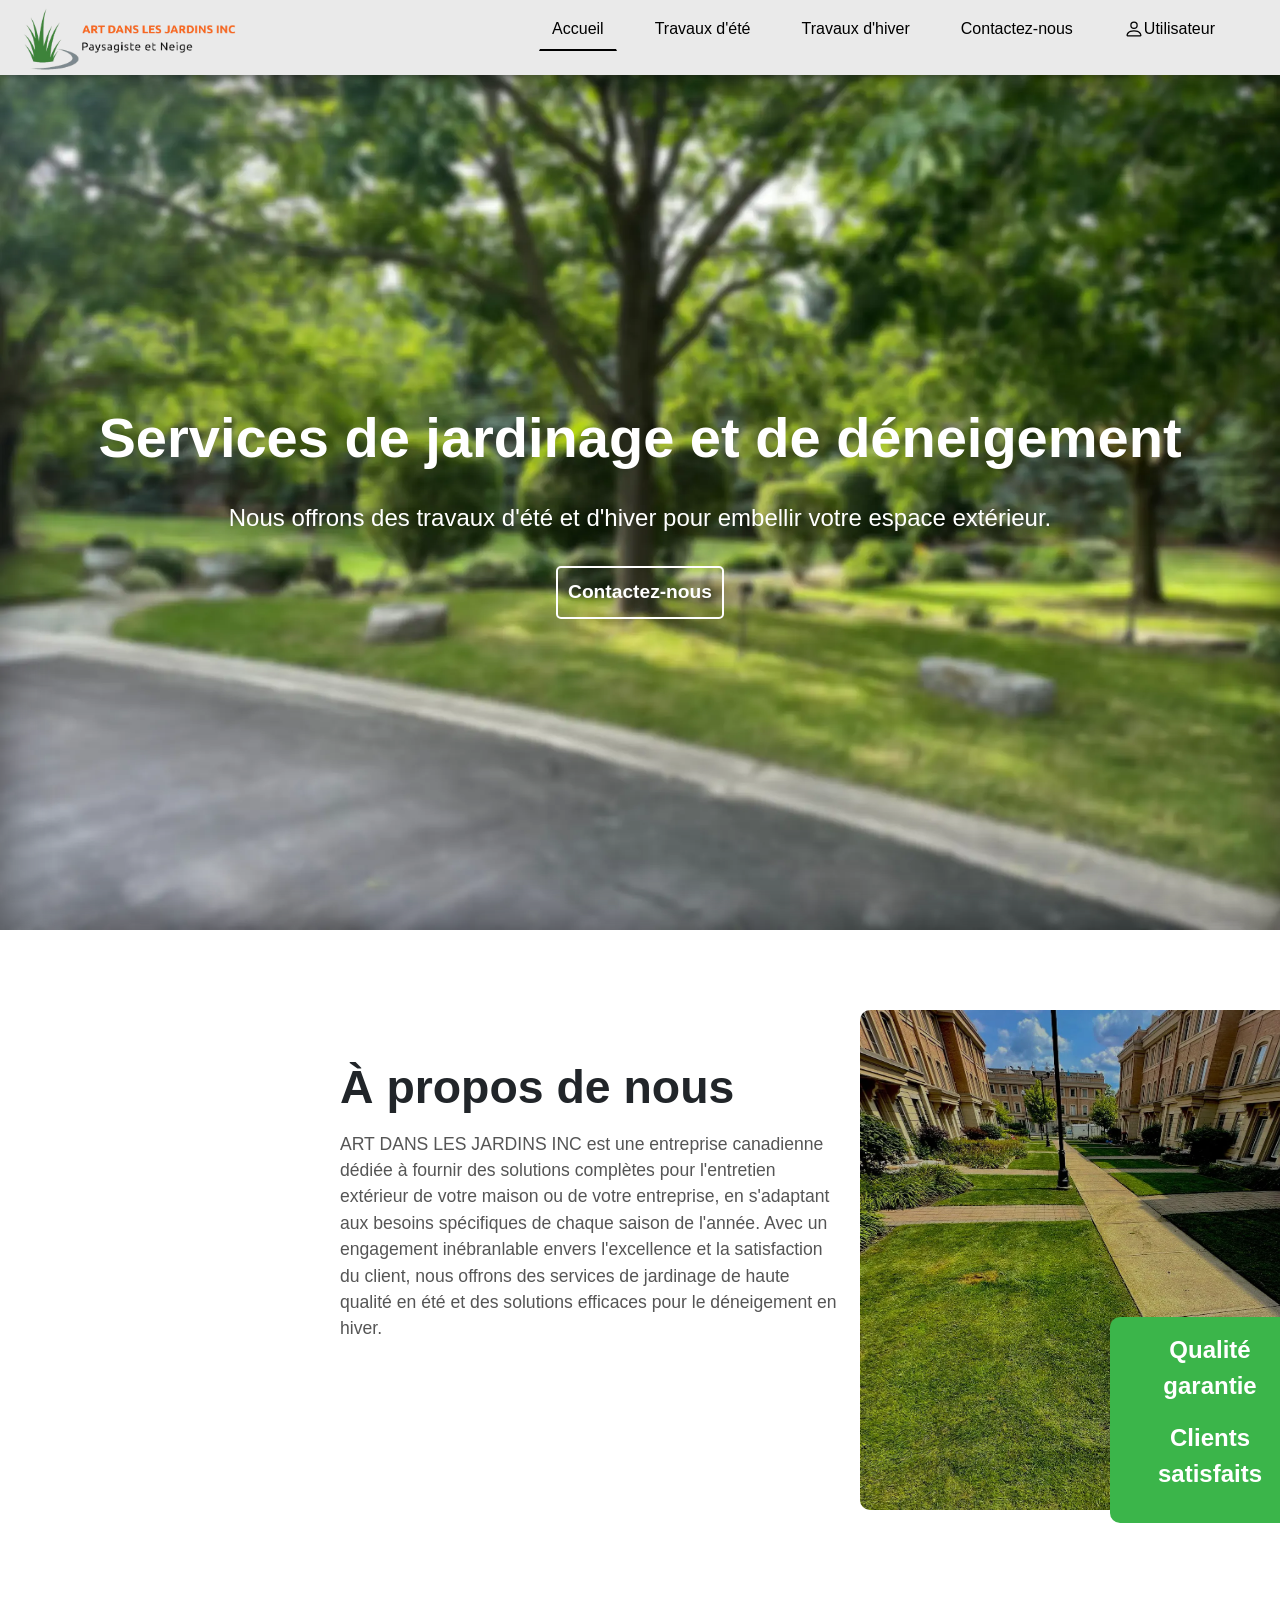
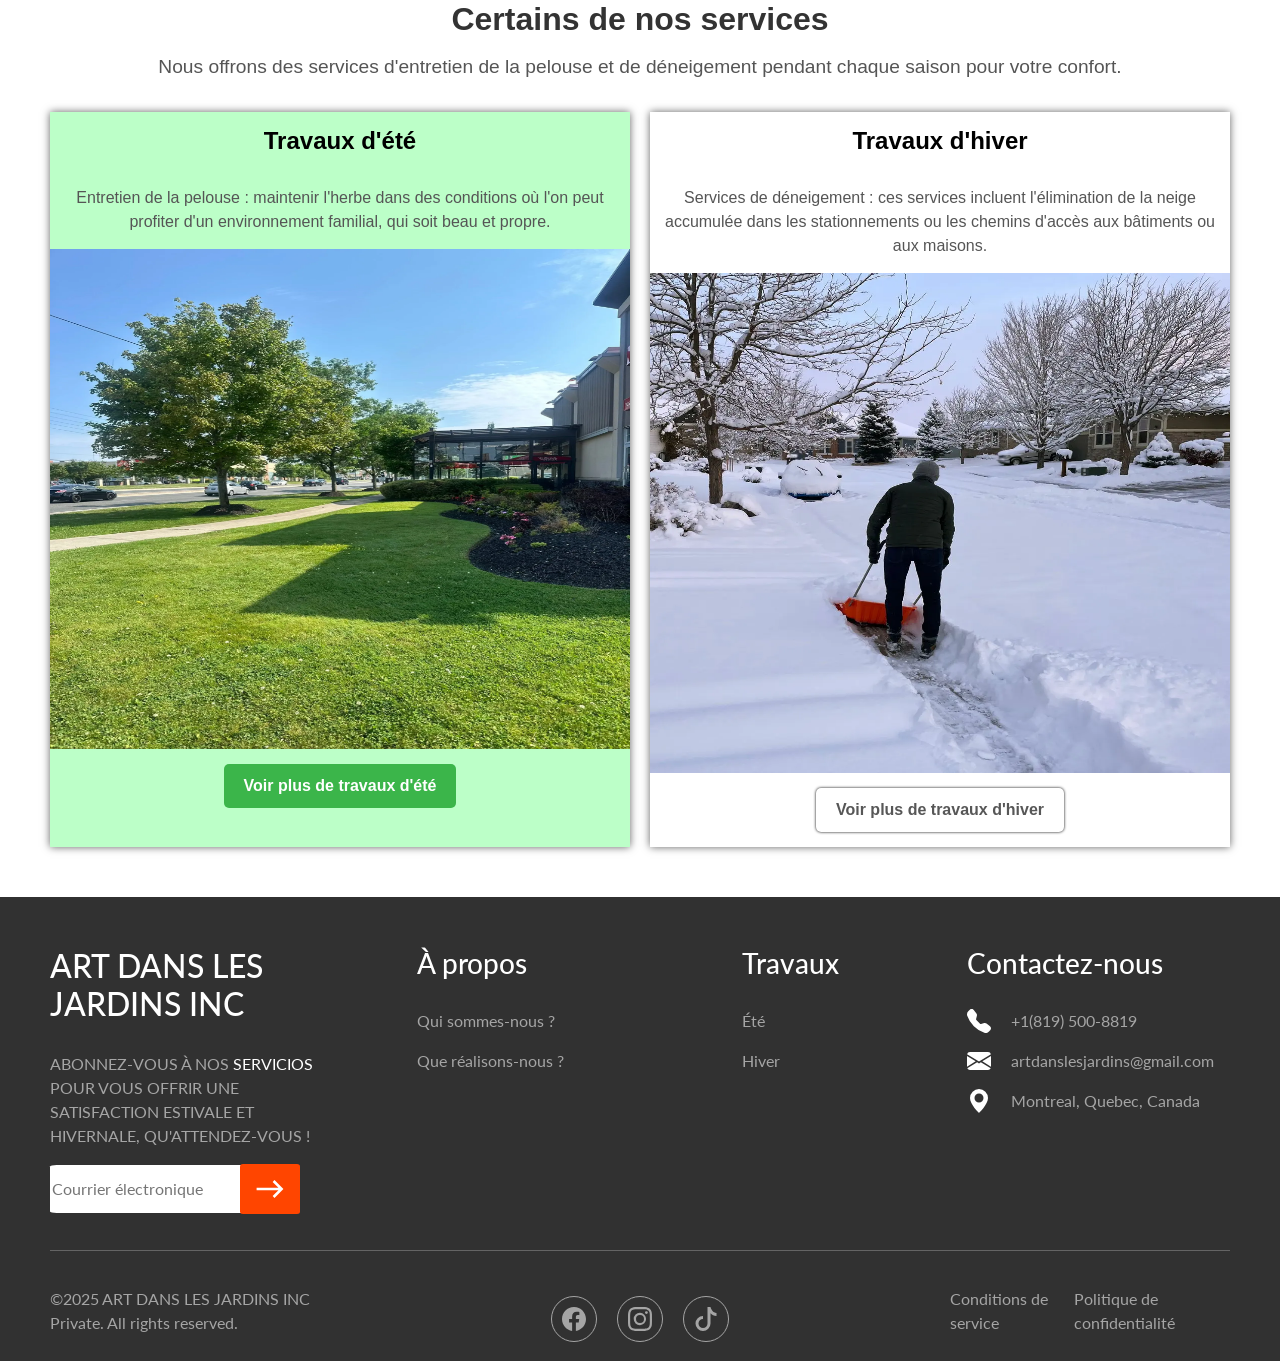
<file: index.html>
<!DOCTYPE html>
<html lang="en">
<head>
  <meta charset="UTF-8">
  <meta name="viewport" content="width=device-width, initial-scale=1.0">
  <title>ART DANS LES JARDINS INC</title>
  <link href="https://cdn.jsdelivr.net/npm/bootstrap@5.3.3/dist/css/bootstrap.min.css" rel="stylesheet" integrity="sha384-QWTKZyjpPEjISv5WaRU9OFeRpok6YctnYmDr5pNlyT2bRjXh0JMhjY6hW+ALEwIH" crossorigin="anonymous">
  <link rel="stylesheet" href="https://cdn.jsdelivr.net/npm/bootstrap-icons@1.11.3/font/bootstrap-icons.min.css">
  <link rel="stylesheet" href="style.css">
  <link rel="icon" href="images_webp/html_icon.webp">
  <link
  href="https://fonts.googleapis.com/css2?family=Lato:ital,wght@0,100;0,300;0,400;0,700;0,900;1,100;1,300;1,400;1,700;1,900&display=swap"
  rel="stylesheet"
/>

</head>
<body>
    <header class="navbar">
        <div class="logo">
          <img src="images_webp/logo.webp" alt="logo" width="" height="50">
        </div>
        <button class="abrir-menu" id="abrir"><i class="bi bi-list"></i></button>
        <nav class="nav" id="nav">
          <button class="cerrar-menu" id="cerrar"><i class="bi bi-x"></i></button>
          <ul class="nav-list">
            <li><a href="/index.html" id="inicio">Accueil</a></li>
            <li><a href="/summer.html">Travaux d'été</a></li>
            <li><a href="/winter.html">Travaux d'hiver</a></li>
            <li><a href="/contact.html">Contactez-nous</a></li>
            <li><a href="login.html" class="user"><svg xmlns="http://www.w3.org/2000/svg" width="20" height="20" fill="currentColor" class="bi bi-person" viewBox="0 0 16 16">
              <path d="M8 8a3 3 0 1 0 0-6 3 3 0 0 0 0 6m2-3a2 2 0 1 1-4 0 2 2 0 0 1 4 0m4 8c0 1-1 1-1 1H3s-1 0-1-1 1-4 6-4 6 3 6 4m-1-.004c-.001-.246-.154-.986-.832-1.664C11.516 10.68 10.289 10 8 10s-3.516.68-4.168 1.332c-.678.678-.83 1.418-.832 1.664z"/>
            </svg>Utilisateur</a></li>
          </ul>
        </nav>
      </header>
      <div class="nav-bottom" >
        <div class="img"></div>
        <p id="text-nav-bottom">Services de jardinage et de déneigement</p>
        <p id="text-bottom">Nous offrons des travaux d'été et d'hiver pour embellir votre espace extérieur.</p>
        <a href="contact.html"><button>Contactez-nous</button></a>
      </div>
      <div class="below-main-information">
        <div class="text-content" id="text-content">
            <h1>À propos de nous</h1>
            <p>
              ART DANS LES JARDINS INC est une entreprise canadienne dédiée à fournir des solutions complètes pour l'entretien extérieur de votre maison ou de votre entreprise, en s'adaptant aux besoins spécifiques de chaque saison de l'année. Avec un engagement inébranlable envers l'excellence et la satisfaction du client, nous offrons des services de jardinage de haute qualité en été et des solutions efficaces pour le déneigement en hiver.

            </p>
        </div>
        <div class="image-content">
            <div class="guaranteed">
                <p>Qualité garantie</p>
                <p>Clients satisfaits</p>
            </div>
            <img src="images_webp/cesped.webp" alt="Imagen de césped cuidado" />
        </div>
    </div>
    
    <div class="services" id="services">
      <div class="informative-text">
        <h1>Certains de nos services</h1>
        <p>Nous offrons des services d'entretien de la pelouse et de déneigement pendant chaque saison pour votre confort.</p>
      </div>
      <div class="services-content">
        <div class="spring-service">
          <h3>Travaux d'été</h3>
          <p>Entretien de la pelouse : maintenir l'herbe dans des conditions où l'on peut profiter d'un environnement familial, qui soit beau et propre.
          </p>
          <img src="images_webp/trabajo-primavera.webp" alt="cesped">
          <a href="summer.html"><button>Voir plus de travaux d'été</button></a>
        </div>
        <div class="winter-services">
          <h3>Travaux d'hiver</h3>
          <p>Services de déneigement : ces services incluent l'élimination de la neige accumulée dans les stationnements ou les chemins d'accès aux bâtiments ou aux maisons.</p>
          <img src="images_webp/trabajo-invierno.webp" alt="invierno">
          <a href="/winter.html"><button>Voir plus de travaux d'hiver</button></a>
        </div>
      </div>
    </div>

    <footer class="footer">
      <section>
        <span class="section-info-footer">
          <div>
            <h2>ART DANS LES JARDINS INC</h2>
            <p style="text-transform: uppercase">
              Abonnez-vous à nos
              <span style="color: white">servicios</span> Pour vous offrir une satisfaction estivale et hivernale, qu'attendez-vous !
            </p>
          </div>
        </span>
        <div id="email-footer">
          <input type="email" placeholder="Courrier électronique" />
          <button>
            <svg
              xmlns="http://www.w3.org/2000/svg"
              height="48px"
              viewBox="0 -960 960 960"
              width="48px"
              fill="white"
            >
              <path
                d="m569.85-301.85-37.16-36.38L648.46-454H212v-52h436.46L532.69-621.77l37.16-36.38L748-480 569.85-301.85Z"
              />
            </svg>
          </button>
        </div>
      </section>

      <span class="section-info-footer">
        <section>
          <h3>À propos</h3>
          <a href="index.html#text-content"><p>Qui sommes-nous ?</p></a>
          <a href="index.html#services"><p>Que réalisons-nous ?</p></a>
        </section>
      </span>

      <span class="section-info-footer">
        <section>
          <h3>Travaux</h3>
          <a href="summer.html"><p>Été</p></a>
          <a href="winter.html"><p>Hiver</p></a>
        </section>
      </span>

      <span class="section-info-footer">
        <section>
          <h3>Contactez-nous</h3>
          <span class="contact-info">
            <svg
              xmlns="http://www.w3.org/2000/svg"
              width="24"
              height="24"
              fill="currentColor"
              class="bi bi-telephone-fill"
              viewBox="0 0 16 16"
            >
              <path
                fill-rule="evenodd"
                d="M1.885.511a1.745 1.745 0 0 1 2.61.163L6.29 2.98c.329.423.445.974.315 1.494l-.547 2.19a.68.68 0 0 0 .178.643l2.457 2.457a.68.68 0 0 0 .644.178l2.189-.547a1.75 1.75 0 0 1 1.494.315l2.306 1.794c.829.645.905 1.87.163 2.611l-1.034 1.034c-.74.74-1.846 1.065-2.877.702a18.6 18.6 0 0 1-7.01-4.42 18.6 18.6 0 0 1-4.42-7.009c-.362-1.03-.037-2.137.703-2.877z"
              />
            </svg>
            <p>+1(819) 500-8819</p>
          </span>
          <span class="contact-info">
            <svg
              xmlns="http://www.w3.org/2000/svg"
              width="24"
              height="24"
              fill="currentColor"
              class="bi bi-envelope-fill"
              viewBox="0 0 16 16"
            >
              <path
                d="M.05 3.555A2 2 0 0 1 2 2h12a2 2 0 0 1 1.95 1.555L8 8.414zM0 4.697v7.104l5.803-3.558zM6.761 8.83l-6.57 4.027A2 2 0 0 0 2 14h12a2 2 0 0 0 1.808-1.144l-6.57-4.027L8 9.586zm3.436-.586L16 11.801V4.697z"
              />
            </svg>
            <a href="https://mail.google.com/mail/?view=cm&fs=1&to=artdanslesjardins@gmail.com&su=Plus d'informations&body=J'aimerais en savoir plus sur les services que vous proposez." target="_blank"><p>artdanslesjardins@gmail.com</p></a>
          </span>
          <span class="contact-info">
            <svg
              xmlns="http://www.w3.org/2000/svg"
              width="24"
              height="24"
              fill="currentColor"
              class="bi bi-geo-alt-fill"
              viewBox="0 0 16 16"
            >
              <path
                d="M8 16s6-5.686 6-10A6 6 0 0 0 2 6c0 4.314 6 10 6 10m0-7a3 3 0 1 1 0-6 3 3 0 0 1 0 6"
              />
            </svg>
            <a href="https://www.google.com/maps/@46.6314217,-70.9791651,3a,75y,313.76h,90.78t/data=!3m7!1e1!3m5!1sOWWjtLyHu4ieL00k5LnCSQ!2e0!6shttps:%2F%2Fstreetviewpixels-pa.googleapis.com%2Fv1%2Fthumbnail%3Fcb_client%3Dmaps_sv.tactile%26w%3D900%26h%3D600%26pitch%3D-0.7796871773931144%26panoid%3DOWWjtLyHu4ieL00k5LnCSQ%26yaw%3D313.75556275283657!7i16384!8i8192?entry=ttu&g_ep=EgoyMDI1MDIwMi4wIKXMDSoASAFQAw%3D%3D" target="_blank"><p>Montreal, Quebec, Canada</p></a>
          </span>
        </section>
      </span>

      <hr />

      <section>
        <p>©2025 ART DANS LES JARDINS INC Private. All rights reserved.</p>
      </section>
      <section id="social-media">
        <a href="https://www.facebook.com/share/18Eufj6m2d/?mibextid=wwXIfr"
          ><svg
            xmlns="http://www.w3.org/2000/svg"
            width="24"
            height="24"
            fill="currentColor"
            class="bi bi-facebook"
            viewBox="0 0 16 16"
          >
            <path
              d="M16 8.049c0-4.446-3.582-8.05-8-8.05C3.58 0-.002 3.603-.002 8.05c0 4.017 2.926 7.347 6.75 7.951v-5.625h-2.03V8.05H6.75V6.275c0-2.017 1.195-3.131 3.022-3.131.876 0 1.791.157 1.791.157v1.98h-1.009c-.993 0-1.303.621-1.303 1.258v1.51h2.218l-.354 2.326H9.25V16c3.824-.604 6.75-3.934 6.75-7.951"
            /></svg></a>

        <a
          href="https://www.instagram.com/artdanslesjardins?igsh=cTFzN2hyNm0zbGx3"
        >
          <svg
            xmlns="http://www.w3.org/2000/svg"
            width="24"
            height="24"
            fill="currentColor"
            class="bi bi-instagram"
            viewBox="0 0 16 16"
          >
            <path
              d="M8 0C5.829 0 5.556.01 4.703.048 3.85.088 3.269.222 2.76.42a3.9 3.9 0 0 0-1.417.923A3.9 3.9 0 0 0 .42 2.76C.222 3.268.087 3.85.048 4.7.01 5.555 0 5.827 0 8.001c0 2.172.01 2.444.048 3.297.04.852.174 1.433.372 1.942.205.526.478.972.923 1.417.444.445.89.719 1.416.923.51.198 1.09.333 1.942.372C5.555 15.99 5.827 16 8 16s2.444-.01 3.298-.048c.851-.04 1.434-.174 1.943-.372a3.9 3.9 0 0 0 1.416-.923c.445-.445.718-.891.923-1.417.197-.509.332-1.09.372-1.942C15.99 10.445 16 10.173 16 8s-.01-2.445-.048-3.299c-.04-.851-.175-1.433-.372-1.941a3.9 3.9 0 0 0-.923-1.417A3.9 3.9 0 0 0 13.24.42c-.51-.198-1.092-.333-1.943-.372C10.443.01 10.172 0 7.998 0zm-.717 1.442h.718c2.136 0 2.389.007 3.232.046.78.035 1.204.166 1.486.275.373.145.64.319.92.599s.453.546.598.92c.11.281.24.705.275 1.485.039.843.047 1.096.047 3.231s-.008 2.389-.047 3.232c-.035.78-.166 1.203-.275 1.485a2.5 2.5 0 0 1-.599.919c-.28.28-.546.453-.92.598-.28.11-.704.24-1.485.276-.843.038-1.096.047-3.232.047s-2.39-.009-3.233-.047c-.78-.036-1.203-.166-1.485-.276a2.5 2.5 0 0 1-.92-.598 2.5 2.5 0 0 1-.6-.92c-.109-.281-.24-.705-.275-1.485-.038-.843-.046-1.096-.046-3.233s.008-2.388.046-3.231c.036-.78.166-1.204.276-1.486.145-.373.319-.64.599-.92s.546-.453.92-.598c.282-.11.705-.24 1.485-.276.738-.034 1.024-.044 2.515-.045zm4.988 1.328a.96.96 0 1 0 0 1.92.96.96 0 0 0 0-1.92m-4.27 1.122a4.109 4.109 0 1 0 0 8.217 4.109 4.109 0 0 0 0-8.217m0 1.441a2.667 2.667 0 1 1 0 5.334 2.667 2.667 0 0 1 0-5.334"
            />
          </svg>
        </a>
        <a href="">
          <svg
            xmlns="http://www.w3.org/2000/svg"
            width="24"
            height="24"
            fill="currentColor"
            class="bi bi-tiktok"
            viewBox="0 0 16 16"
          >
            <path
              d="M9 0h1.98c.144.715.54 1.617 1.235 2.512C12.895 3.389 13.797 4 15 4v2c-1.753 0-3.07-.814-4-1.829V11a5 5 0 1 1-5-5v2a3 3 0 1 0 3 3z"
            />
          </svg>
        </a>
      </section>
      <section id="legal">
        <p>Conditions de service</p>
        <p>Politique de confidentialité</p>
      </section>
    </footer>

    <script src="https://cdn.jsdelivr.net/npm/bootstrap@5.3.3/dist/js/bootstrap.bundle.min.js" integrity="sha384-YvpcrYf0tY3lHB60NNkmXc5s9fDVZLESaAA55NDzOxhy9GkcIdslK1eN7N6jIeHz" crossorigin="anonymous"></script>
    <script src="main.js"></script>

</body>
</html>
</file>
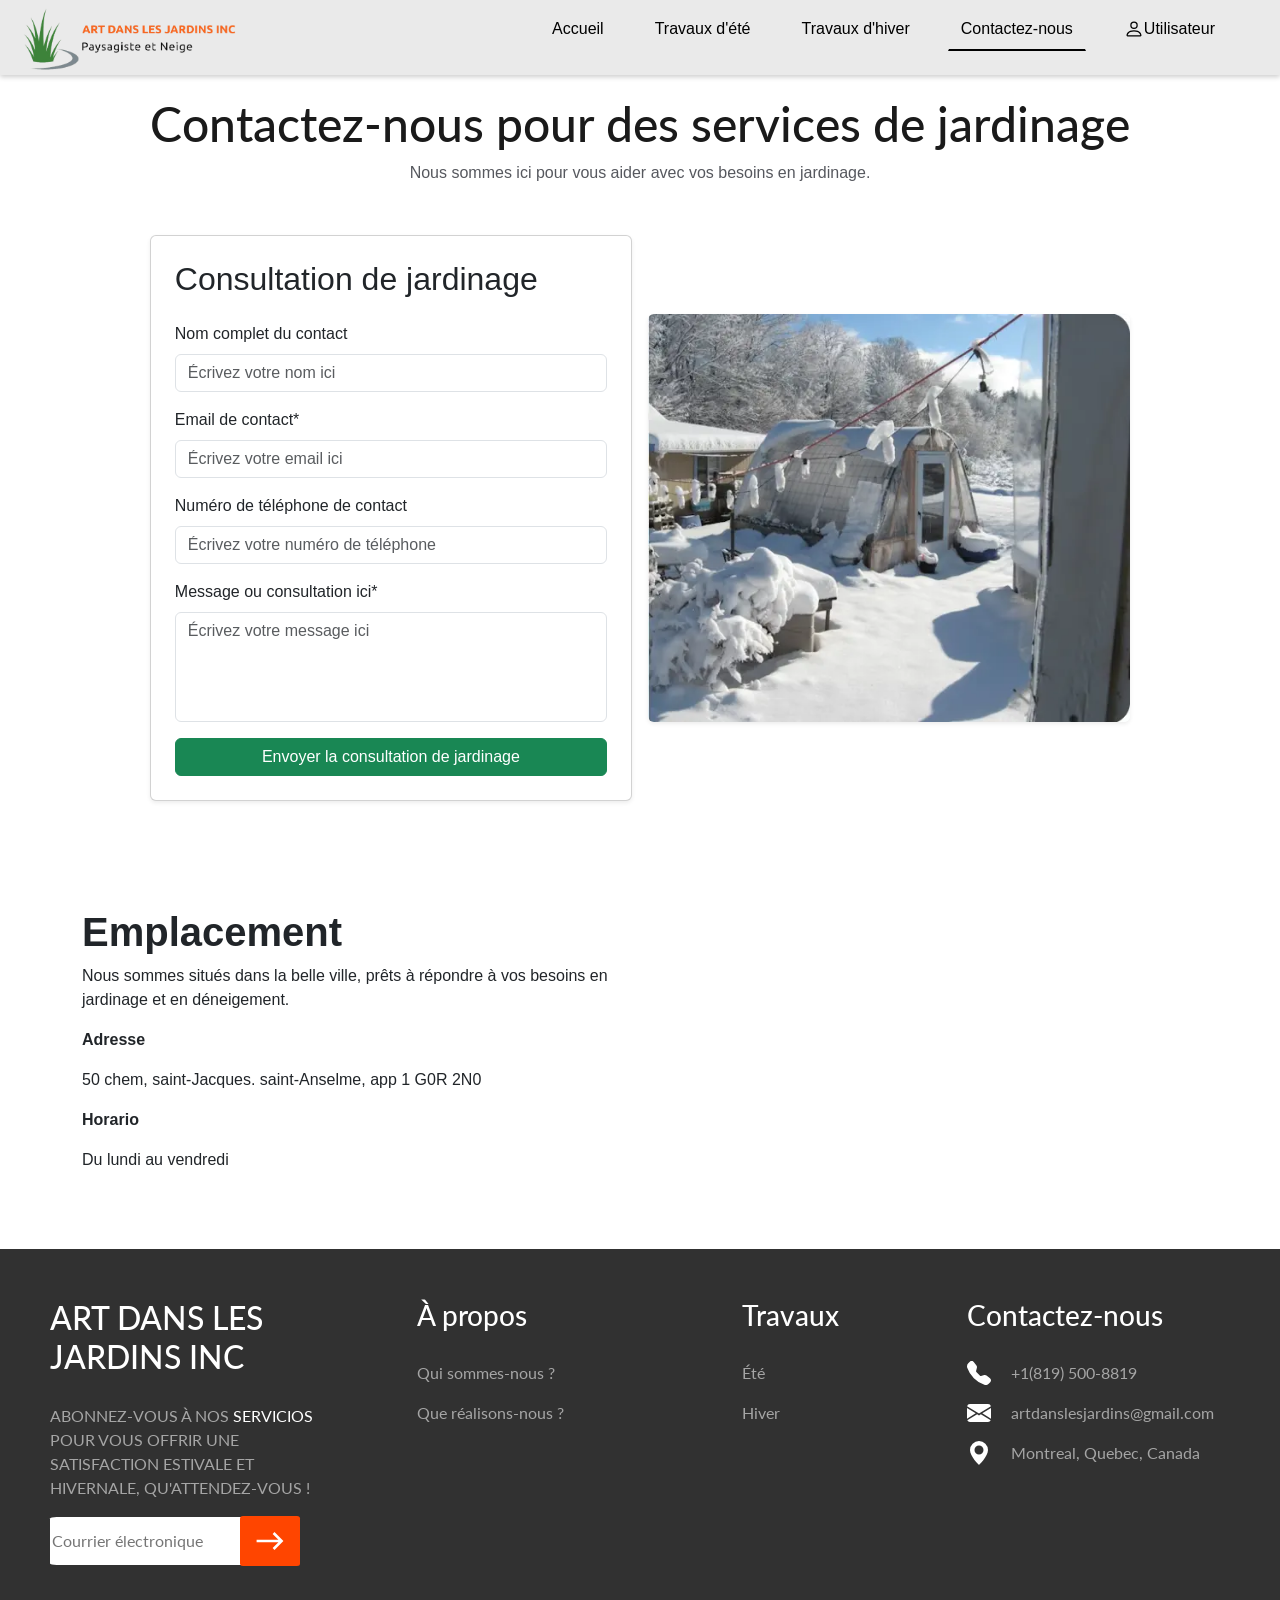
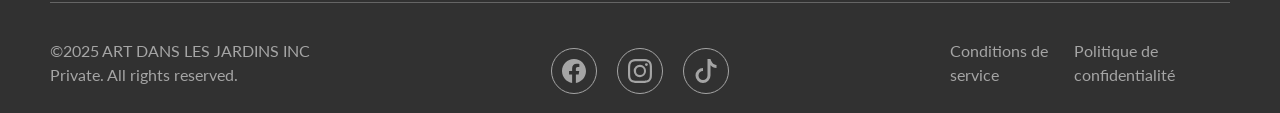
<file: contact.html>
<!DOCTYPE html>
<html lang="en">
<head>
  <meta charset="UTF-8">
  <meta name="viewport" content="width=device-width, initial-scale=1.0">
  <title>ART DANS LES JARDINS INC</title>
  <link href="https://cdn.jsdelivr.net/npm/bootstrap@5.3.3/dist/css/bootstrap.min.css" rel="stylesheet" integrity="sha384-QWTKZyjpPEjISv5WaRU9OFeRpok6YctnYmDr5pNlyT2bRjXh0JMhjY6hW+ALEwIH" crossorigin="anonymous">
  <link rel="stylesheet" href="https://cdn.jsdelivr.net/npm/bootstrap-icons@1.11.3/font/bootstrap-icons.min.css">
  <link rel="stylesheet" href="contact.css"/>
  <link rel="stylesheet" href="style.css">
  <link rel="icon" href="images_webp/html_icon.webp">
    <link rel="preconnect" href="https://fonts.googleapis.com" />
    <link
      href="https://fonts.googleapis.com/css2?family=Lato:ital,wght@0,100;0,300;0,400;0,700;0,900;1,100;1,300;1,400;1,700;1,900&display=swap"
      rel="stylesheet"
    />


    
</head>
<body>
  <header class="navbar">
    <div class="logo">
      <img src="images_webp/logo.webp" alt="logo" width="" height="50">
    </div>
    <button class="abrir-menu" id="abrir"><i class="bi bi-list"></i></button>
    <nav class="nav" id="nav">
      <button class="cerrar-menu" id="cerrar"><i class="bi bi-x"></i></button>
      <ul class="nav-list">
        <li><a href="/index.html" >Accueil</a></li>
        <li><a href="/summer.html" >Travaux d'été</a></li>
        <li><a href="/winter.html">Travaux d'hiver</a></li>
        <li><a href="/contact.html" id="inicio">Contactez-nous</a></li>
        <li><a href="login.html" class="user"><svg xmlns="http://www.w3.org/2000/svg" width="20" height="20" fill="currentColor" class="bi bi-person" viewBox="0 0 16 16">
          <path d="M8 8a3 3 0 1 0 0-6 3 3 0 0 0 0 6m2-3a2 2 0 1 1-4 0 2 2 0 0 1 4 0m4 8c0 1-1 1-1 1H3s-1 0-1-1 1-4 6-4 6 3 6 4m-1-.004c-.001-.246-.154-.986-.832-1.664C11.516 10.68 10.289 10 8 10s-3.516.68-4.168 1.332c-.678.678-.83 1.418-.832 1.664z"/>
        </svg>Utilisateur</a></li>
      </ul>
    </nav>
  </header>
      <div class="contacto-servicio">
        <h1 class="c-1">Contactez-nous pour des services de jardinage</h1>
        <a style="color: #56585e; text-align: center;">Nous sommes ici pour vous aider avec vos besoins en jardinage.</a>
    </div>
    <div class="container" style="padding-top: 30px;">
      <div class="container" style="width: 90%;">
        <div class="row g-3 align-items-center justify-content-center">
          <div class="col-md-6">
              <div class="card shadow-sm p-4">
                  <h2 class="mb-4">Consultation de jardinage</h2>
                  <form action="#">
                      <div class="mb-3">
                          <label for="name" class="form-label">Nom complet du contact</label>
                          <input type="text" id="name" name="name" class="form-control" placeholder="Écrivez votre nom ici" required>
                      </div>
                      <div class="mb-3">
                          <label for="email" class="form-label">Email de contact*</label>
                          <input type="email" id="email" name="email" class="form-control" placeholder="Écrivez votre email ici" required>
                      </div>
                      <div class="mb-3">
                        <label for="email" class="form-label">Numéro de téléphone de contact</label>
                        <input type="email" id="email" name="email" class="form-control" placeholder="Écrivez votre numéro de téléphone" required>
                    </div>
                      <div class="mb-3">
                          <label for="message" class="form-label">Message ou consultation ici*</label>
                          <textarea id="message" name="message" class="form-control" rows="4" placeholder="Écrivez votre message ici" required style="resize: none;"></textarea>
                      </div>
                      <button type="submit" class="btn btn-success w-100">Envoyer la consultation de jardinage</button>
                  </form>
              </div>
          </div>
          <div class="col-md-6">
              <img src="images_webp/invierno.webp" alt="Invernadero en invierno" class="img-fluid rounded shadow-sm">
          </div>
      </div>
      </div>
  </div>
  <div class="container my-5" style="padding-top: 45px;">
    <div class="row align-items-center">
      <!-- Texto -->
      <div class="col-md-6 mb-4 mb-md-0">
        <h1 class="fw-bold">Emplacement</h1>
        <p>Nous sommes situés dans la belle ville, prêts à répondre à vos besoins en jardinage et en déneigement.</p>
        <p class="fw-bold">Adresse</p>
        <p>50 chem, saint-Jacques. saint-Anselme, app 1 G0R 2N0</p>
        <p class="fw-bold">Horario</p>
        <p>Du lundi au vendredi</p>
      </div>
      <!-- Mapa -->
      <div class="col-md-6">
        <div class="ratio ratio-16x9">
          <iframe 
    src="https://www.google.com/maps/embed?pb=!4v1690394873738!6m8!1m7!1sOWWjtLyHu4ieL00k5LnCSQ!2m2!1d46.6314217!2d-70.9791651!3f318.8!4f88.61!5f0.7820865974627469" 
    allowfullscreen="" 
    loading="lazy" 
    referrerpolicy="no-referrer-when-downgrade">
        </iframe>
        </div>
      </div>
    </div>
  </div>
  <footer class="footer">
    <section>
      <span class="section-info-footer">
        <div>
          <h2>ART DANS LES JARDINS INC</h2>
          <p style="text-transform: uppercase">
            Abonnez-vous à nos
            <span style="color: white">servicios</span> Pour vous offrir une satisfaction estivale et hivernale, qu'attendez-vous !
          </p>
        </div>
      </span>
      <div id="email-footer">
        <input type="email" placeholder="Courrier électronique" />
        <button>
          <svg
            xmlns="http://www.w3.org/2000/svg"
            height="48px"
            viewBox="0 -960 960 960"
            width="48px"
            fill="white"
          >
            <path
              d="m569.85-301.85-37.16-36.38L648.46-454H212v-52h436.46L532.69-621.77l37.16-36.38L748-480 569.85-301.85Z"
            />
          </svg>
        </button>
      </div>
    </section>

    <span class="section-info-footer">
      <section>
        <h3>À propos</h3>
        <a href="index.html#text-content"><p>Qui sommes-nous ?</p></a>
        <a href="index.html#services"><p>Que réalisons-nous ?</p></a>
      </section>
    </span>

    <span class="section-info-footer">
      <section>
        <h3>Travaux</h3>
        <a href="summer.html"><p>Été</p></a>
        <a href="winter.html"><p>Hiver</p></a>
      </section>
    </span>

    <span class="section-info-footer">
      <section>
        <h3>Contactez-nous</h3>
        <span class="contact-info">
          <svg
            xmlns="http://www.w3.org/2000/svg"
            width="24"
            height="24"
            fill="currentColor"
            class="bi bi-telephone-fill"
            viewBox="0 0 16 16"
          >
            <path
              fill-rule="evenodd"
              d="M1.885.511a1.745 1.745 0 0 1 2.61.163L6.29 2.98c.329.423.445.974.315 1.494l-.547 2.19a.68.68 0 0 0 .178.643l2.457 2.457a.68.68 0 0 0 .644.178l2.189-.547a1.75 1.75 0 0 1 1.494.315l2.306 1.794c.829.645.905 1.87.163 2.611l-1.034 1.034c-.74.74-1.846 1.065-2.877.702a18.6 18.6 0 0 1-7.01-4.42 18.6 18.6 0 0 1-4.42-7.009c-.362-1.03-.037-2.137.703-2.877z"
            />
          </svg>
          <p>+1(819) 500-8819</p>
        </span>
        <span class="contact-info">
          <svg
            xmlns="http://www.w3.org/2000/svg"
            width="24"
            height="24"
            fill="currentColor"
            class="bi bi-envelope-fill"
            viewBox="0 0 16 16"
          >
            <path
              d="M.05 3.555A2 2 0 0 1 2 2h12a2 2 0 0 1 1.95 1.555L8 8.414zM0 4.697v7.104l5.803-3.558zM6.761 8.83l-6.57 4.027A2 2 0 0 0 2 14h12a2 2 0 0 0 1.808-1.144l-6.57-4.027L8 9.586zm3.436-.586L16 11.801V4.697z"
            />
          </svg>
          <a href="https://mail.google.com/mail/?view=cm&fs=1&to=artdanslesjardins@gmail.com&su=Plus d'informations&body=J'aimerais en savoir plus sur les services que vous proposez." target="_blank"><p>artdanslesjardins@gmail.com</p></a>
        </span>
        <span class="contact-info">
          <svg
            xmlns="http://www.w3.org/2000/svg"
            width="24"
            height="24"
            fill="currentColor"
            class="bi bi-geo-alt-fill"
            viewBox="0 0 16 16"
          >
            <path
              d="M8 16s6-5.686 6-10A6 6 0 0 0 2 6c0 4.314 6 10 6 10m0-7a3 3 0 1 1 0-6 3 3 0 0 1 0 6"
            />
          </svg>
          <a href="https://www.google.com/maps/@46.6314217,-70.9791651,3a,75y,313.76h,90.78t/data=!3m7!1e1!3m5!1sOWWjtLyHu4ieL00k5LnCSQ!2e0!6shttps:%2F%2Fstreetviewpixels-pa.googleapis.com%2Fv1%2Fthumbnail%3Fcb_client%3Dmaps_sv.tactile%26w%3D900%26h%3D600%26pitch%3D-0.7796871773931144%26panoid%3DOWWjtLyHu4ieL00k5LnCSQ%26yaw%3D313.75556275283657!7i16384!8i8192?entry=ttu&g_ep=EgoyMDI1MDIwMi4wIKXMDSoASAFQAw%3D%3D" target="_blank"><p>Montreal, Quebec, Canada</p></a>
        </span>
      </section>
    </span>

    <hr />

    <section>
      <p>©2025 ART DANS LES JARDINS INC Private. All rights reserved.</p>
    </section>
    <section id="social-media">
      <a href="https://www.facebook.com/share/18Eufj6m2d/?mibextid=wwXIfr"
        ><svg
          xmlns="http://www.w3.org/2000/svg"
          width="24"
          height="24"
          fill="currentColor"
          class="bi bi-facebook"
          viewBox="0 0 16 16"
        >
          <path
            d="M16 8.049c0-4.446-3.582-8.05-8-8.05C3.58 0-.002 3.603-.002 8.05c0 4.017 2.926 7.347 6.75 7.951v-5.625h-2.03V8.05H6.75V6.275c0-2.017 1.195-3.131 3.022-3.131.876 0 1.791.157 1.791.157v1.98h-1.009c-.993 0-1.303.621-1.303 1.258v1.51h2.218l-.354 2.326H9.25V16c3.824-.604 6.75-3.934 6.75-7.951"
          /></svg></a>

      <a
        href="https://www.instagram.com/artdanslesjardins?igsh=cTFzN2hyNm0zbGx3"
      >
        <svg
          xmlns="http://www.w3.org/2000/svg"
          width="24"
          height="24"
          fill="currentColor"
          class="bi bi-instagram"
          viewBox="0 0 16 16"
        >
          <path
            d="M8 0C5.829 0 5.556.01 4.703.048 3.85.088 3.269.222 2.76.42a3.9 3.9 0 0 0-1.417.923A3.9 3.9 0 0 0 .42 2.76C.222 3.268.087 3.85.048 4.7.01 5.555 0 5.827 0 8.001c0 2.172.01 2.444.048 3.297.04.852.174 1.433.372 1.942.205.526.478.972.923 1.417.444.445.89.719 1.416.923.51.198 1.09.333 1.942.372C5.555 15.99 5.827 16 8 16s2.444-.01 3.298-.048c.851-.04 1.434-.174 1.943-.372a3.9 3.9 0 0 0 1.416-.923c.445-.445.718-.891.923-1.417.197-.509.332-1.09.372-1.942C15.99 10.445 16 10.173 16 8s-.01-2.445-.048-3.299c-.04-.851-.175-1.433-.372-1.941a3.9 3.9 0 0 0-.923-1.417A3.9 3.9 0 0 0 13.24.42c-.51-.198-1.092-.333-1.943-.372C10.443.01 10.172 0 7.998 0zm-.717 1.442h.718c2.136 0 2.389.007 3.232.046.78.035 1.204.166 1.486.275.373.145.64.319.92.599s.453.546.598.92c.11.281.24.705.275 1.485.039.843.047 1.096.047 3.231s-.008 2.389-.047 3.232c-.035.78-.166 1.203-.275 1.485a2.5 2.5 0 0 1-.599.919c-.28.28-.546.453-.92.598-.28.11-.704.24-1.485.276-.843.038-1.096.047-3.232.047s-2.39-.009-3.233-.047c-.78-.036-1.203-.166-1.485-.276a2.5 2.5 0 0 1-.92-.598 2.5 2.5 0 0 1-.6-.92c-.109-.281-.24-.705-.275-1.485-.038-.843-.046-1.096-.046-3.233s.008-2.388.046-3.231c.036-.78.166-1.204.276-1.486.145-.373.319-.64.599-.92s.546-.453.92-.598c.282-.11.705-.24 1.485-.276.738-.034 1.024-.044 2.515-.045zm4.988 1.328a.96.96 0 1 0 0 1.92.96.96 0 0 0 0-1.92m-4.27 1.122a4.109 4.109 0 1 0 0 8.217 4.109 4.109 0 0 0 0-8.217m0 1.441a2.667 2.667 0 1 1 0 5.334 2.667 2.667 0 0 1 0-5.334"
          />
        </svg>
      </a>
      <a href="">
        <svg
          xmlns="http://www.w3.org/2000/svg"
          width="24"
          height="24"
          fill="currentColor"
          class="bi bi-tiktok"
          viewBox="0 0 16 16"
        >
          <path
            d="M9 0h1.98c.144.715.54 1.617 1.235 2.512C12.895 3.389 13.797 4 15 4v2c-1.753 0-3.07-.814-4-1.829V11a5 5 0 1 1-5-5v2a3 3 0 1 0 3 3z"
          />
        </svg>
      </a>
    </section>
    <section id="legal">
      <p>Conditions de service</p>
      <p>Politique de confidentialité</p>
    </section>
  </footer>
  <script src="https://cdn.jsdelivr.net/npm/bootstrap@5.3.3/dist/js/bootstrap.bundle.min.js" integrity="sha384-YvpcrYf0tY3lHB60NNkmXc5s9fDVZLESaAA55NDzOxhy9GkcIdslK1eN7N6jIeHz" crossorigin="anonymous"></script>
<script src="main.js"></script>
</body>
</html>
</file>
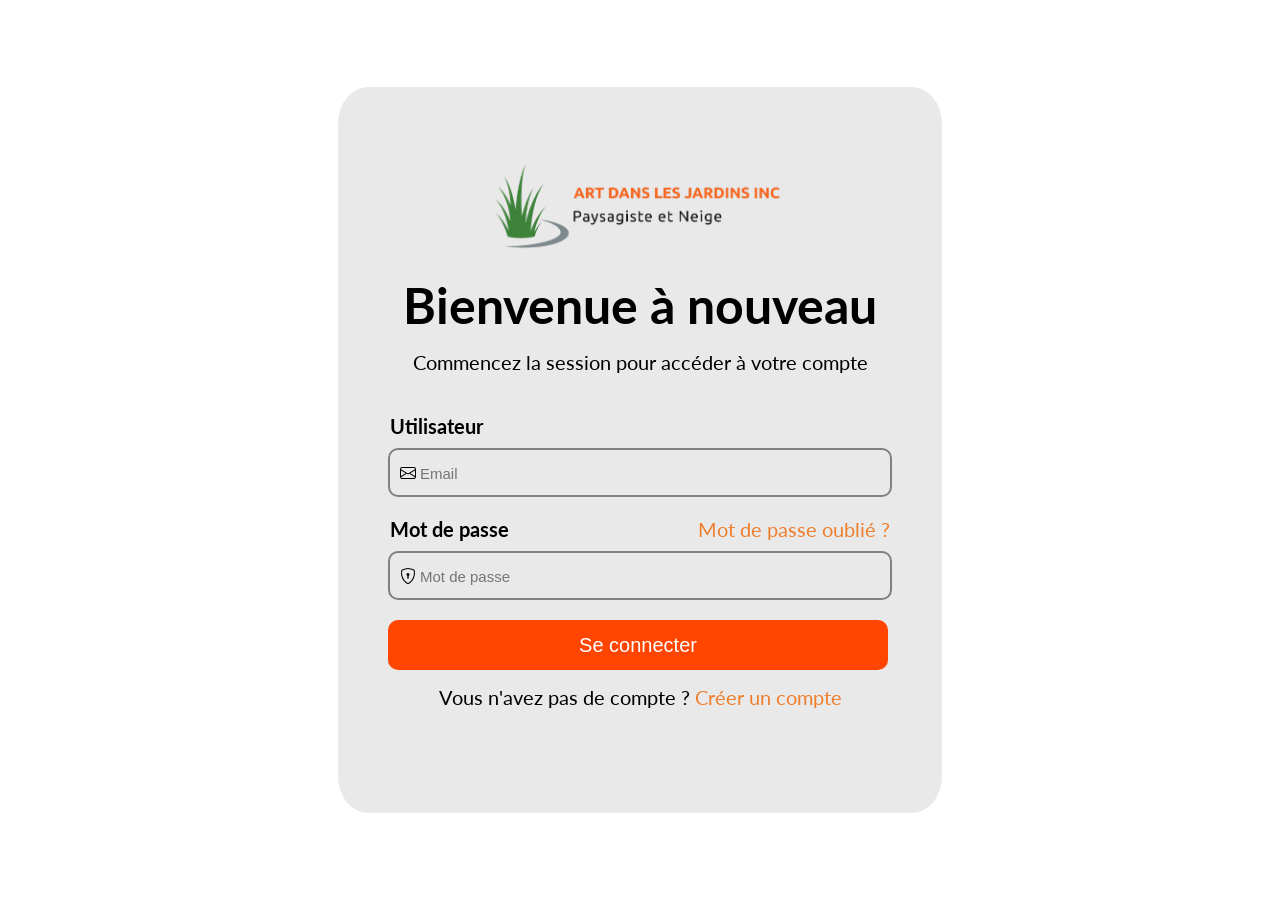
<file: login.html>
<!DOCTYPE html>
<html lang="en">
<head>
    <meta charset="UTF-8">
    <meta name="viewport" content="width=device-width, initial-scale=1.0">
    <title>ART DANS LES JARDINS INC</title>
    <link rel="stylesheet" href="login.css">
    <link rel="preconnect" href="https://fonts.googleapis.com" />
    <link rel="icon" href="images_webp/html_icon.webp">
    <link rel="preconnect" href="https://fonts.gstatic.com" crossorigin />
    <link rel="stylesheet" href="https://cdn.jsdelivr.net/npm/swiper@11/swiper-bundle.min.css" />
  
    <link
      href="https://fonts.googleapis.com/css2?family=Lato:ital,wght@0,100;0,300;0,400;0,700;0,900;1,100;1,300;1,400;1,700;1,900&display=swap"
      rel="stylesheet" />
</head>
<body>
    <section class="login">
        <div id="container-login">
            <a href="/index.html"><img class="logo" src="/images_webp/logo.webp" alt="">
            </a>
    <h1>Bienvenue à nouveau</h1>
    <p>Commencez la session pour accéder à votre compte</p>
    <form action="" method="post">
        <fieldset>
        <legend>Utilisateur</legend>
        <div class="input-wrapped">
        <input
            class="input"
            type="email" name="email"
            autocomplete="email"
            placeholder="Email" required>
            <svg xmlns="http://www.w3.org/2000/svg" width="16" height="16" fill="currentColor" class="bi bi-envelope" viewBox="0 0 16 16">
                <path d="M0 4a2 2 0 0 1 2-2h12a2 2 0 0 1 2 2v8a2 2 0 0 1-2 2H2a2 2 0 0 1-2-2zm2-1a1 1 0 0 0-1 1v.217l7 4.2 7-4.2V4a1 1 0 0 0-1-1zm13 2.383-4.708 2.825L15 11.105zm-.034 6.876-5.64-3.471L8 9.583l-1.326-.795-5.64 3.47A1 1 0 0 0 2 13h12a1 1 0 0 0 .966-.741M1 11.105l4.708-2.897L1 5.383z"/>
              </svg>
            </div>
        </fieldset>
        <fieldset>
        <legend>Mot de passe<a href="" id="link-password">Mot de passe oublié ?</a></legend>
        <div class="input-wrapped">
            <input 
            class="input"
            type="password" name="password" 
            placeholder="Mot de passe" required>
            <svg xmlns="http://www.w3.org/2000/svg" width="16" height="16" fill="currentColor" class="bi bi-shield-lock" viewBox="0 0 16 16">
                <path d="M5.338 1.59a61 61 0 0 0-2.837.856.48.48 0 0 0-.328.39c-.554 4.157.726 7.19 2.253 9.188a10.7 10.7 0 0 0 2.287 2.233c.346.244.652.42.893.533q.18.085.293.118a1 1 0 0 0 .101.025 1 1 0 0 0 .1-.025q.114-.034.294-.118c.24-.113.547-.29.893-.533a10.7 10.7 0 0 0 2.287-2.233c1.527-1.997 2.807-5.031 2.253-9.188a.48.48 0 0 0-.328-.39c-.651-.213-1.75-.56-2.837-.855C9.552 1.29 8.531 1.067 8 1.067c-.53 0-1.552.223-2.662.524zM5.072.56C6.157.265 7.31 0 8 0s1.843.265 2.928.56c1.11.3 2.229.655 2.887.87a1.54 1.54 0 0 1 1.044 1.262c.596 4.477-.787 7.795-2.465 9.99a11.8 11.8 0 0 1-2.517 2.453 7 7 0 0 1-1.048.625c-.28.132-.581.24-.829.24s-.548-.108-.829-.24a7 7 0 0 1-1.048-.625 11.8 11.8 0 0 1-2.517-2.453C1.928 10.487.545 7.169 1.141 2.692A1.54 1.54 0 0 1 2.185 1.43 63 63 0 0 1 5.072.56"/>
                <path d="M9.5 6.5a1.5 1.5 0 0 1-1 1.415l.385 1.99a.5.5 0 0 1-.491.595h-.788a.5.5 0 0 1-.49-.595l.384-1.99a1.5 1.5 0 1 1 2-1.415"/>
              </svg>
        </div>
        </fieldset>
        <input id="button-login" type="submit" value="Se connecter">
    </form>
    <p>Vous n'avez pas de compte ? <a href="register.html">Créer un compte</a></p>
    <a href="" id="link-password-m">Vous avez oublié votre mot de passe ?</a>
</div>
</section>
</body>
</html>
</file>
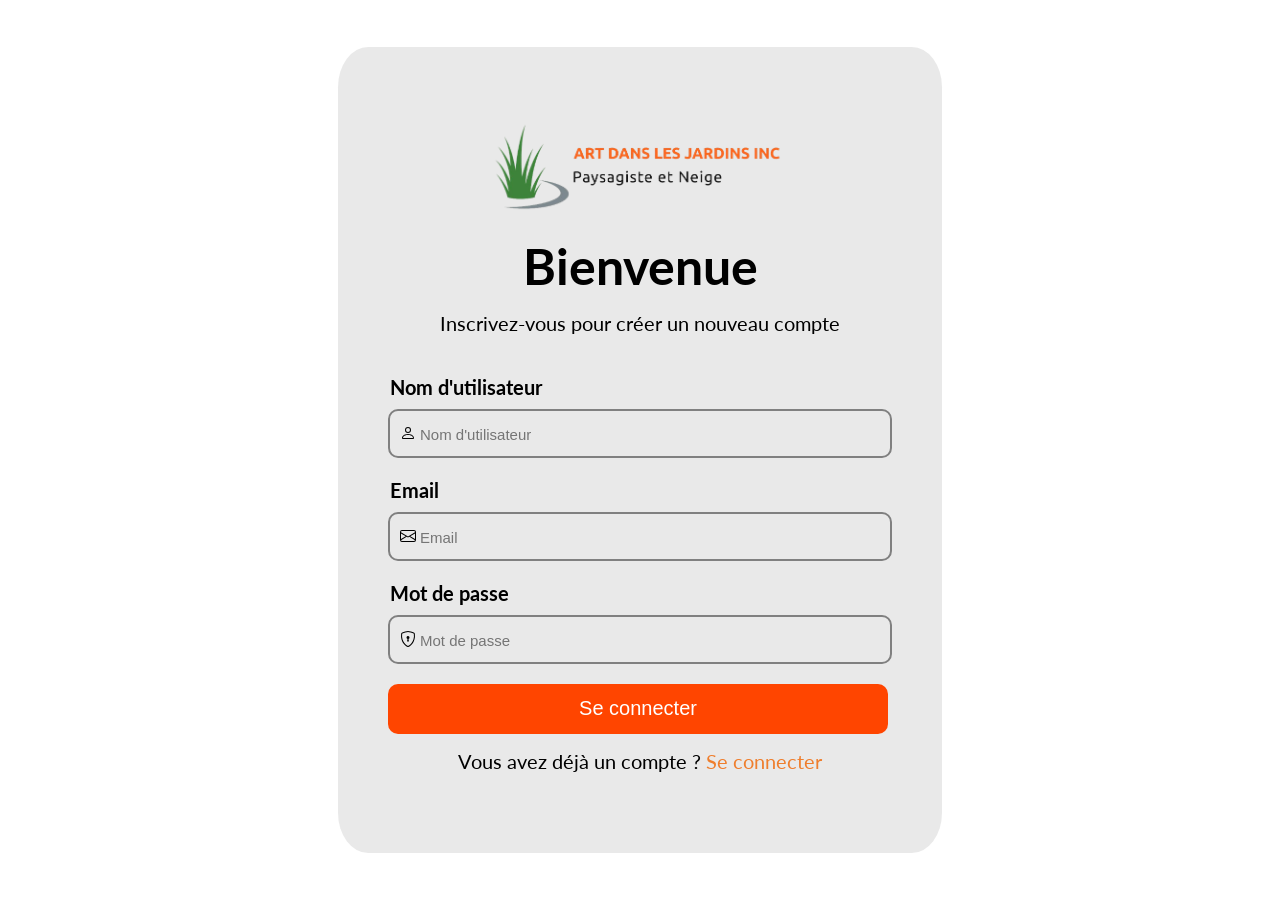
<file: register.html>
<!DOCTYPE html>
<html lang="en">
<head>
    <meta charset="UTF-8">
    <meta name="viewport" content="width=device-width, initial-scale=1.0">
    <title>ART DANS LES JARDINS INC</title>
    <link rel="stylesheet" href="login.css">
    <link rel="icon" href="images_webp/html_icon.webp">
    <link rel="preconnect" href="https://fonts.googleapis.com" />
    <link rel="preconnect" href="https://fonts.gstatic.com" crossorigin />
    <link rel="stylesheet" href="https://cdn.jsdelivr.net/npm/swiper@11/swiper-bundle.min.css" />
  
    <link
      href="https://fonts.googleapis.com/css2?family=Lato:ital,wght@0,100;0,300;0,400;0,700;0,900;1,100;1,300;1,400;1,700;1,900&display=swap"
      rel="stylesheet" />
</head>
<body>
    <section class="login">
        <div id="container-login">
    <a href="/index.html"><img class="logo" src="/images_webp/logo.webp" alt="">
    </a>
    <h1>Bienvenue</h1>
    <p>Inscrivez-vous pour créer un nouveau compte</p>
    <form action="" method="post">
        <fieldset>
        <legend>Nom d'utilisateur</legend>
        <div class="input-wrapped">
        <input
            class="input"
            type="text" name="user"
            placeholder="Nom d'utilisateur" required>
            <svg xmlns="http://www.w3.org/2000/svg" width="16" height="16" fill="currentColor" class="bi bi-person" viewBox="0 0 16 16">
                <path d="M8 8a3 3 0 1 0 0-6 3 3 0 0 0 0 6m2-3a2 2 0 1 1-4 0 2 2 0 0 1 4 0m4 8c0 1-1 1-1 1H3s-1 0-1-1 1-4 6-4 6 3 6 4m-1-.004c-.001-.246-.154-.986-.832-1.664C11.516 10.68 10.289 10 8 10s-3.516.68-4.168 1.332c-.678.678-.83 1.418-.832 1.664z"/>
              </svg>
            </div>
        </fieldset>
        <fieldset>
            <legend>Email</legend>
            <div class="input-wrapped">
            <input
                class="input"
                type="email" name="email"
                autocomplete="email"
                placeholder="Email" required>
                <svg xmlns="http://www.w3.org/2000/svg" width="16" height="16" fill="currentColor" class="bi bi-envelope" viewBox="0 0 16 16">
                    <path d="M0 4a2 2 0 0 1 2-2h12a2 2 0 0 1 2 2v8a2 2 0 0 1-2 2H2a2 2 0 0 1-2-2zm2-1a1 1 0 0 0-1 1v.217l7 4.2 7-4.2V4a1 1 0 0 0-1-1zm13 2.383-4.708 2.825L15 11.105zm-.034 6.876-5.64-3.471L8 9.583l-1.326-.795-5.64 3.47A1 1 0 0 0 2 13h12a1 1 0 0 0 .966-.741M1 11.105l4.708-2.897L1 5.383z"/>
                  </svg>
                </div>
            </fieldset>
        <fieldset>
            <legend>Mot de passe<a href="" id="link-password"></a></legend>
            <div class="input-wrapped">
                <input 
                class="input"
                type="password" name="password" 
                placeholder="Mot de passe" required>
                <svg xmlns="http://www.w3.org/2000/svg" width="16" height="16" fill="currentColor" class="bi bi-shield-lock" viewBox="0 0 16 16">
                    <path d="M5.338 1.59a61 61 0 0 0-2.837.856.48.48 0 0 0-.328.39c-.554 4.157.726 7.19 2.253 9.188a10.7 10.7 0 0 0 2.287 2.233c.346.244.652.42.893.533q.18.085.293.118a1 1 0 0 0 .101.025 1 1 0 0 0 .1-.025q.114-.034.294-.118c.24-.113.547-.29.893-.533a10.7 10.7 0 0 0 2.287-2.233c1.527-1.997 2.807-5.031 2.253-9.188a.48.48 0 0 0-.328-.39c-.651-.213-1.75-.56-2.837-.855C9.552 1.29 8.531 1.067 8 1.067c-.53 0-1.552.223-2.662.524zM5.072.56C6.157.265 7.31 0 8 0s1.843.265 2.928.56c1.11.3 2.229.655 2.887.87a1.54 1.54 0 0 1 1.044 1.262c.596 4.477-.787 7.795-2.465 9.99a11.8 11.8 0 0 1-2.517 2.453 7 7 0 0 1-1.048.625c-.28.132-.581.24-.829.24s-.548-.108-.829-.24a7 7 0 0 1-1.048-.625 11.8 11.8 0 0 1-2.517-2.453C1.928 10.487.545 7.169 1.141 2.692A1.54 1.54 0 0 1 2.185 1.43 63 63 0 0 1 5.072.56"/>
                    <path d="M9.5 6.5a1.5 1.5 0 0 1-1 1.415l.385 1.99a.5.5 0 0 1-.491.595h-.788a.5.5 0 0 1-.49-.595l.384-1.99a1.5 1.5 0 1 1 2-1.415"/>
                  </svg>
            </div>
            </fieldset>
        <input id="button-login" type="submit" value="Se connecter">
    </form>
    <p>Vous avez déjà un compte ? <a href="login.html">Se connecter</a></p>
    
</div>
</section>
</body>
</html>
</file>
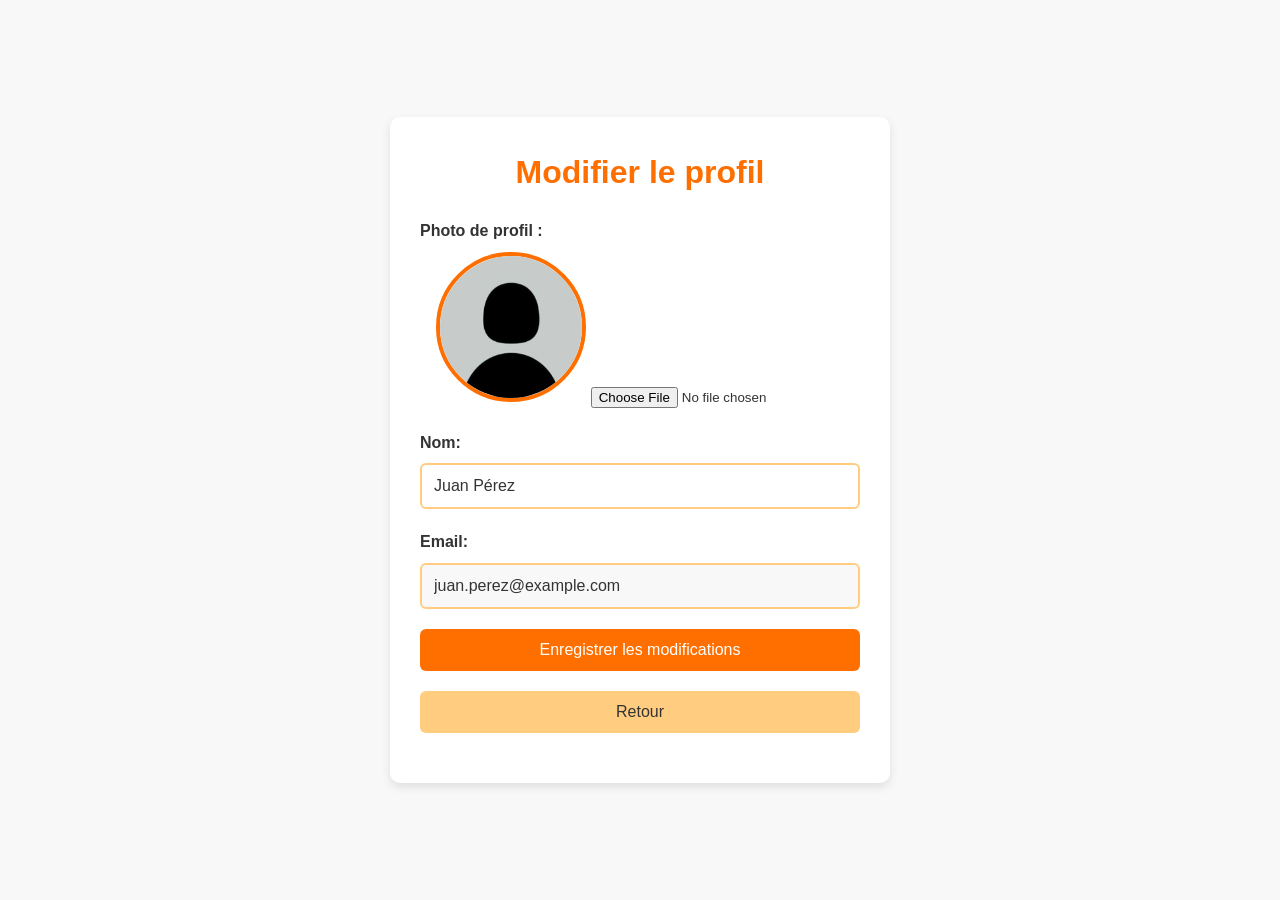
<file: user_information.html>
<!DOCTYPE html>
<html lang="es">
<head>
    <meta charset="UTF-8">
    <meta name="viewport" content="width=device-width, initial-scale=1.0">
    <title>ART DANS LES JARDINS INC</title>
    <link rel="stylesheet" href="user_information.css">
    <link rel="icon" href="images_webp/html_icon.webp">
</head>
<body>
    <div class="profile-container">
        <h1>Modifier le profil</h1>
        <form id="profile-form">
            <div class="form-group">
                <label for="profile-picture">Photo de profil :</label>
                <div class="profile-picture-container">
                    <img src="images_webp/default-user.webp" alt="Foto de perfil" id="profile-picture-preview" class="profile-picture">
                    <input type="file" id="profile-picture" accept="image/*" onchange="previewProfilePicture(event)">
                </div>
            </div>
            <div class="form-group">
                <label for="username">Nom:</label>
                <input type="text" id="username" value="Juan Pérez" class="editable">
            </div>
            <div class="form-group">
                <label for="email">Email:</label>
                <input type="email" id="email" value="juan.perez@example.com" readonly>
            </div>
            <div class="form-group">
                <button type="submit">Enregistrer les modifications</button>
            </div>
            <div class="form-group">
                <a href="/index.html"><button type="button" id="cancel-button">Retour</button></a>
            </div>
        </form>
    </div>

    <script src="user_information.js"></script>
</body>
</html>
</file>
<file: style.css>
body {
  margin: 0;
  font-family: Arial, sans-serif;
  padding-top: 75px;
}
  
  .navbar {
    display: flex;
    align-items: center;
    justify-content: space-between; 
    
    background-color: #e7e8e7e0;
    color: black;
    padding: 0 20px; 
    position: fixed; 
    top: 0;
    width: 100%; 
    z-index: 1000;
    box-shadow: 0 2px 5px rgba(0, 0, 0, 0.2);
    height: 75px;
  }
  li a{
  display: flex;
  justify-content: center;
  align-items: center;
  }
  .abrir-menu,
  .cerrar-menu{
    display: none;
  }
  
  .navbar .logo {
    display: flex;
    align-items: center;
    max-height: 100%;
    justify-content: start;
  }
  
  .navbar .logo img { 
   min-height: 100%;
   height: 70px;
   display: block;
   object-fit: contain;
  }
  
  .navbar .nav-list {
    list-style-type:none ;
    display: flex;
    padding-right: 2rem;
    gap: 25px;
  }
  
  .navbar .nav-list a {
    text-decoration: none;
    color: black;
    font-size: 1rem;
    padding: 8px 12px;
    border: 1px solid transparent;
    border-bottom: 2px solid transparent;
    transition: all 0.3s ease-in-out; 
  }
  
  .navbar .nav-list a:hover {
    border-bottom: 2px solid black; 
  }
  
  #inicio {
    border-bottom: 2px solid black;
  }
  
  /* Nav-bottom Styles */
  .nav-bottom {
    background-image: url("images_webp/jardin.webp");
    background-size: cover; 
    background-position: center; 
    background-repeat: no-repeat; 
    background-attachment: fixed;
    height: 95vh !important;
    display: flex; 
    flex-direction: column;
    justify-content: center; 
    align-items: center; 
    text-align: center; 
    color: white; 
    padding: 20px;
    box-shadow: inset 0 0 50px rgba(0, 0, 0, 0.5);
  }
  
  .nav-bottom p {
    margin: 10px 0;  
  }
  #text-nav-bottom{
    font-size: 3.5rem;
    font-weight: bold;

  }
  #text-bottom{
    font-size: 1.5rem;
  }

  .nav-bottom button {
    margin-top: 20px;
    padding: 10px;
    border-radius: 10px;
    font-size: 1.2rem;
    border: solid 2px white;
    background:none;
    color: white;
    border-radius: 5px;
    cursor: pointer;
    font-weight: bold;
    transition: background-color 0.3s ease-in-out;
  }
  
  .nav-bottom button:hover {
    background-color: white;
    border:solid 2px white;
    color:rgb(64, 64, 64);
  }
  
  .below-main-information {
    display: grid;
    grid-template-columns: 1fr 1fr; 
    gap: 20px;
    align-items: start;
    padding: 40px;
}

.text-content {
    display: flex;
    flex-direction: column;
    justify-content: center;
    width: 800px;
    padding-top: 90px;
    padding-left: 300px;
}

.text-content h1 {
    font-size: 2.9rem;
    font-weight: bold;
    margin-bottom: 15px;
}

.text-content p {
    font-size: 1.1rem;
    line-height: 1.5;
    color: #555;
}

.image-content {
    display: flex;
    flex-direction: column;
    align-items: center;
    position: relative;
}

.guaranteed {
    background-color: #3bb54a;
    color: white;
    padding: 15px;
    border-radius: 10px;
    font-weight: bold;
    font-size: 1.5rem;
    text-align: center;
    position: absolute;
    top: 450px;
    left: 350px;
    transform: translate(-50%, -50%);
    width: 40%;
    z-index: 1;
}

.image-content img {
    width:500px;
    height: 500px;
    border-radius: 10px;
    margin-top: 40px; 
}

.services {
  padding: 50px;
  background-color: white; 
}

.informative-text {
  text-align: center; 
  margin-bottom: 30px;
}

.informative-text h1 {
  font-size: 2rem;
  font-weight: bold;
  color: #333;
  margin-bottom: 15px;
}

.informative-text p {
  font-size: 1.2rem;
  color: #555;
}

.services-content {
  display: flex;
  justify-content: space-evenly; 
  gap: 20px; 
}

.spring-service,
.winter-services {
  max-width: 600px;
  flex: 1;  
  text-align: center;
  box-shadow: 0 0px 8px rgba(0, 0, 0, 0.612);
}
.spring-service{
  background-color: #bcffc8;
}
.winter-services{
  background-color: white;
}

.spring-service h3,
.winter-services h3 {
  margin-top: 15px;
  font-size: 1.5rem;
  font-weight: bold;
  margin-bottom: 10px;
  color: black;
}

.spring-service p,
.winter-services p {
  font-size: 1rem;
  color: #555;
  line-height: 1.5;
  margin-bottom: 15px;
}

.spring-service img,
.winter-services img {
  width: 100%;
  height: 500px;
  margin-bottom: 15px;
 
}

.spring-service button {
  padding: 10px 20px;
  font-size: 1rem;
  border: none;
  background-color: #3bb54a;
  color: white;
  border-radius: 5px;
  cursor: pointer;
  font-weight: bold;
  margin-bottom: 15px;
  transition: background-color 0.3s ease;
}



.winter-services a button{
  text-decoration: none;
  color: rgb(87, 87, 87);
  padding: 10px 20px;
  font-size: 1rem;
  border: none;
  background-color: white;
  border-radius: 5px;
  box-shadow: 0px 0px 3px black;
  cursor: pointer;
  font-weight: bold;
  margin-bottom: 15px;
  transition: background-color 0.3s ease;
}
.spring-service button:hover{
  background-color: #2d8e37;
}
.winter-services button:hover {
  background-color: rgb(156, 156, 156);
  color:white
}


.footer{
  background: rgb(49, 49, 49);
  color: white;
    display: grid;
    grid-template-columns: repeat(4, minmax(200px, 1fr)) ;
    justify-content: center;
    padding: 50px 50px 10px 50px;
    gap: 20px;
    font-family: lato;
}
.footer p,a {
  color: rgb(165, 165, 165);
}
#email-footer{
  display: flex;
  flex-direction: row;
  justify-content: center;
  align-items: center;
}
#email-footer button{
  border-style: none;
  background-color: orangered;
  position: relative;
  left: -30px;
  border-radius: 5%;
}
.section-info-footer{
    display: flex;
    flex-direction: column;
    justify-content: start;
    align-items: center;
}
.section-info-footer h2,h3{
padding-bottom: 20px;
}
#email-footer input{
  height: 48px;
  width: 100%;
  border-radius: 3%;
  border: white;
}
.contact-info{
  display: flex;
  flex-direction: row;
  gap: 20px;
  
}
.footer hr{
 background: none;
 grid-column: 1 / -1;
}

#social-media{
  grid-column: 2 / 4;
  display: flex;
  justify-content: center;
  align-items: center;
  gap: 20px;

}
#social-media a{
display: flex;
border-radius: 100%;
border: solid 1px rgb(165, 165, 165);

padding: 10px;
}
#legal{
  display: flex;
  flex-direction: row;
  justify-content: space-around;
  align-items: center;
}

a{
  text-decoration: none;
}


/*Animacion de apareción*/
@keyframes show{
  from{
    opacity: 0;
    scale: 25%;
  }
  to{
    opacity: 1;
    scale: 100%;
  }
}
.informative-text,.spring-service,.winter-services,.below-main-information{
  view-timeline-name: --aparecer ;
  view-timeline-axis: block;

  animation-timeline: --aparecer;
  animation-name: show;

  animation-range: entry 25% cover 50%;
  animation-fill-mode: both;
}

@media (max-width: 1024px) {
  .text-content {
    padding-left: 50px;
    width: auto; 
  }
  .nav-bottom{
    height: 94vh;
  }

  .image-content img {
    width: 80%; 
    height: auto;
  }

  .guaranteed {
    top: 350px; 
    left: 40%; 
    transform: translate(-50%, 0);
    width: 80%;
  }
  .services-content {
    flex-direction: column;
    gap: 30px; 
    align-items: center;
  }

  .spring-service,
  .winter-services {
    width: 600px;
  }

  .spring-service h3,
  .winter-services h3 {
    font-size: 1.4rem; 
  }

  .spring-service p,
  .winter-services p {
    font-size: 1rem;
  }
  .services-content img{
    width: 600px;
  }

  /*Animacion*/
  .spring-service,.winter-services,.informative-text{
    view-timeline-name: --aparecer ;
    view-timeline-axis: block;
  
    animation-timeline: --aparecer;
    animation-name: show;
  
    animation-range: entry 25% cover 40%;
    animation-fill-mode: both;
  }
}


@media (max-width: 850px) {
  .abrir-menu,
  .cerrar-menu{
    display: block;
    
    font-size: 1.2rem;
  }
  .nav{
    opacity: 0;
    visibility: hidden;
    display: flex;
    flex-direction: column;
    align-items: end;
    gap: 1rem;
    position: absolute;
    top: 0;
    right:0;
    padding:1.5rem;
    background-color:#e7e8e7f1;
    box-shadow: 0 0 0 100vmax rgba(0,0,0,.5);
    height: 1000vw;
  }

  .nav.visible{
    opacity: 1;
    visibility: visible;
  }
  .nav-list{
    flex-direction: column;
    align-items: end;
  }

  #text-nav-bottom{
    font-size: 2.3rem;
    padding: 10px;
  }

  #text-bottom{
    padding: 0px 0px 10px 0px;
    font-size: 1.5rem;
  }

  .below-main-information {
    grid-template-columns: 1fr; 
    gap: 40px; 
    padding: 20px; 
  }

  .text-content {
    padding-left: 0; 
    padding-top: 20px;
    text-align: center;
  }

  .image-content {
    position: static;
    margin-top: 20px;
    align-items: center; 
  }

  .image-content img {
    width: 100%; 
    height: 700px; 
  }

  .guaranteed {
    position: static;
    transform: none; 
    margin-top: 20px;
    width: 100%;
    font-size: 1.2rem;
    text-align: center;
  }
  .services {
    padding: 20px; 
  }

  .informative-text h1 {
    font-size: 1.8rem; 
  }

  .informative-text p {
    font-size: 1rem;
  }

  .spring-service img,
  .winter-services img {
    height: 500px;
  }

  .spring-service button,
  .winter-services button {
    font-size: 0.9rem; 
    padding: 8px 15px;
  }

  .footer{
    display: grid;
    justify-content: center;
    align-items: center;
    grid-template-columns: 1fr ;
    grid-template-rows: 1fr ;
  }
  .footer hr{
    background: none;
    grid-column: 1 / -1;
   }
   
   #social-media{
     grid-column: 1 / -1;
     display: flex;
     justify-content: center;
     align-items: center;
     gap: 20px;
   
   }
   .section-info-footer{
     justify-content: start;  
     align-items: center;
   }
   .section-info-footer h2,h3{
    padding-bottom: 20px;
    text-align: center;
    }

  .below-main-information,.spring-service,.winter-services,.informative-text,.image-content{
    view-timeline-name: --aparecer ;
    view-timeline-axis: block;
  
    animation-timeline: --aparecer;
    animation-name: show;
  
    animation-range: entry 25% cover 30%;
    animation-fill-mode: both;
  }
}

@media screen and (max-width: 550px) {
  .abrir-menu,
  .cerrar-menu{
    display: block;
    font-size: 1.2rem;
    background-color: transparent;
    cursor: pointer;
  }
  .nav{
    opacity: 0;
    visibility: hidden;

    display: flex;
    flex-direction: column;
    align-items: end;
    gap: 1rem;
    position: absolute;
    top: 0;
    right:0;
    padding:1.5rem;
    background-color:#e7e8e7f1;
    box-shadow: 0 0 0 100vmax rgba(0,0,0,.5);
    height: 1000vw;
  }

  .nav.visible{
    opacity: 1;
    visibility: visible;
  }
  .nav-list{
    flex-direction: column;
    align-items: end;
  }
  
  .nav-bottom {
    height:90vh;
    text-align: center;
    padding: 15px; 
  }
  #text-nav-bottom{
    font-size: 2.5rem ;
  }
  #text-bottom{
    font-size: 1.2rem;
  }
  .nav-bottom p {
    font-size: 1.0rem; 
  }

  .nav-bottom button {
    font-size: 1.3rem; 
    padding: 10px;
  }

  .text-content h1 {
    font-size: 1.5rem;
  }

  .text-content p {
    font-size: 1rem;
  }

  .image-content img {
    width: 100%; 
    height: 350px;
  }
  .services {
    padding: 10px; 
  }

  .informative-text h1 {
    font-size: 1.5rem; 
  }

  .informative-text p {
    font-size: 0.9rem;
  }
  

  .spring-service p,
  .winter-services p {
    font-size: 0.9rem; 
  }
  .spring-service,.winter-services{
    max-width: 380px;
    
  }
  .spring-service button,
  .winter-services button {
    font-size: 0.8rem; 
    padding: 6px 12px;
  }
  .services-content img{
    width: 100%;
    height: 400px;
  }

  .below-main-information,.spring-service,.winter-services{
    view-timeline-name: --aparecer ;
    view-timeline-axis: block;
  
    animation-timeline: --aparecer;
    animation-name: show;
  
    animation-range: entry 25% cover 30%;
    animation-fill-mode: both;
  }

}
</file>
<file: contact.css>
.contacto-servicio{
	width: 100%;
	display: flex;
	flex-direction: column;
	align-items: center;
  padding-bottom: 20px;
}

.c-1{
	padding-top: 20px;
	font-size: 48px;
	font-family: 'Lato', sans-serif;
	display: flex;
	text-align: center;
	color: #1a1a1a;
}
</file>
<file: login.css>
body{
    padding: 0px;
    margin: 0px;
    font-family: lato;
}
.login{
    display: flex;
    flex-direction: column;
    justify-content: center;
    align-items: center;
    height: 100vh;
}
#container-login{
    display: flex;
    flex-direction: column;
    justify-content: center;
    align-items: center;
    background-color: rgba(128, 128, 128, 0.174);
    padding: 50px;
    border-radius: 5%;

}
.logo{
    width: 300px;
    height: auto;
    padding: 20px 0px;
}
.login h1{
    font-size: 50px;
    padding: 0px;
    margin: 0px;    
}

.login p{
    font-size: 20px;
    padding: 15px 0px 30px 0px;
    margin: 0px;
}
fieldset{
    border: none;
    font-size: 20px;
    margin: 10px 0px;
    padding: 10px 0px;
}
legend{
    margin: 0px 0px;
}
.login legend{
    display: flex;
    flex-direction: row;
    justify-content: space-between;
    align-items: center;
    width: 500px;
    font-weight: bold;
}
.login a{
    text-decoration: none;
    font-size: 20px;
    font-weight: normal;
    color: rgb(239, 126, 45);
}
.login a:hover{
    text-decoration: underline;
}
/* .login .input{
    width: 500px;
    border-color: blue;
    background-color: blue;
    border-radius: 3%;
} */
 .login .input-wrapped{
    position: relative;
    width: 440px;
 }
.login .input{
    font-size: 20px;
    padding: 0px 30px;
    width: 440px;
    height: 45px;
    border-radius: 10px;
    border-color: gray;
    border-style: solid;
    background: transparent;
}
.login .input:focus{
    box-shadow: 0 0 10px rgb(239, 126, 45);
}
.login .input::placeholder{
    font-size: 15px;
}
.login svg{
    width: 20px;
    position: absolute;
    left: 10px;
    top: 50%;
    transform: translateY(-50%);
}
#button-login{
    border: none;
    background-color: orangered;
    color: white;
    font-size: 20px;
    width: 500px;
    height: 50px;
    border-radius: 10px;
}
#button-login:hover{
    box-shadow: 0 0 10px rgb(239, 126, 45);
}
#link-password{
        visibility: visible;
    }
#link-password-m{
    visibility: hidden;
}

@media screen and (max-width: 850px) {
    .login svg{
        transform: translateY(-45%);
    }
}

@media screen and (max-width: 500px) {
    body{
        padding: 0px;
        margin: 50px 0px;
        font-family: lato;
    }
    .login{
        height: 80vh;
    }
    #container-login{
    background-color: white;
    padding: 0px;
    }
    .login .logo{
        padding: 20px 0px;

    }
    
    .login legend{
        width: 100px;
        padding: 10px 0px;
    }
    .login h1{
        font-size:30px;
        text-align: center;
    }
    .login p{
        font-size:20px;
        text-align: center;
    }
    .login .input-wrapped{
        width: 300px;
    }
    .login .input{
        width: 230px;
        padding: 5px 30px;
        height: 30px;
    }
    .login svg{
        width: 20px;
        position: absolute;
    }
    #button-login{
        width: 290px;
        margin-bottom: 15px;
    }
    #link-password{
        visibility: hidden;
        width: 0px;
        height: 0px;
    }
    #link-password-m{
        visibility: visible;
        padding-bottom: 10px;
    }
}
</file>
<file: user_information.css>
/* Reset básico */
* {
    margin: 0;
    padding: 0;
    box-sizing: border-box;
}

body {
    font-family: Arial, sans-serif;
    background-color: #f8f8f8;
    color: #333;
    line-height: 1.6;
    display: flex;
    justify-content: center;
    align-items: center;
    min-height: 100vh;
    padding: 20px;
}

.profile-container {
    max-width: 500px;
    width: 100%;
    background: #fff;
    padding: 30px;
    border-radius: 10px;
    box-shadow: 0 4px 10px rgba(0, 0, 0, 0.1);
    text-align: center;
}

h1 {
    margin-bottom: 20px;
    color: #ff6f00; /* Naranja oscuro */
    font-size: 2em;
}

.form-group {
    margin-bottom: 20px;
    text-align: left;
}

.form-group label {
    display: block;
    margin-bottom: 8px;
    font-weight: bold;
    color: #333;
}

.form-group input[type="text"],
.form-group input[type="email"] {
    width: 100%;
    padding: 12px;
    border: 2px solid #ffcc80; /* Naranja claro */
    border-radius: 6px;
    font-size: 1em;
    color: #333;
    background-color: #fff;
    transition: border-color 0.3s ease;
}

.form-group input[type="text"]:focus,
.form-group input[type="email"]:focus {
    border-color: #ff6f00; /* Naranja oscuro */
    outline: none;
}

.form-group input[readonly] {
    background-color: #f8f8f8;
    cursor: not-allowed;
}

.profile-picture-container {
    text-align: center;
    margin-bottom: 20px;
}

.profile-picture {
    width: 150px;
    height: 150px;
    border-radius: 50%;
    border: 4px solid #ff6f00; /* Naranja oscuro */
    object-fit: cover;
}

button {
    width: 100%;
    padding: 12px;
    background-color: #ff6f00; /* Naranja oscuro */
    color: #fff;
    border: none;
    border-radius: 6px;
    font-size: 1em;
    cursor: pointer;
    transition: background-color 0.3s ease;
}

button:hover {
    background-color: #e65100; /* Naranja más oscuro */
}

#cancel-button {
    background-color: #ffcc80; /* Naranja claro */
    color: #333;
}

#cancel-button:hover {
    background-color: #ffb74d; /* Naranja medio */
}
</file>
